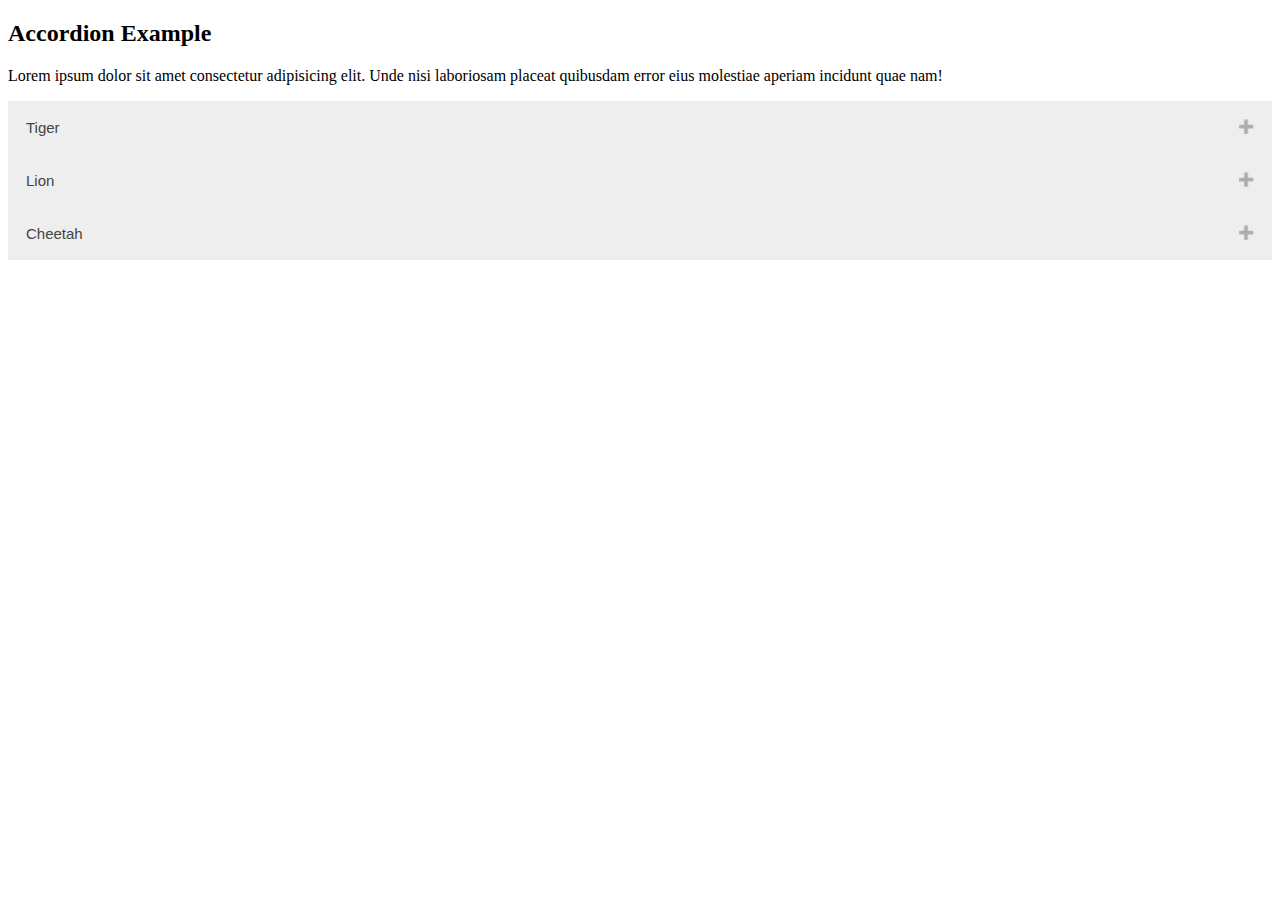
<file: Accardion/index.html>
<!DOCTYPE html>
<html lang="en">

<head>
    <meta charset="UTF-8">
    <meta http-equiv="X-UA-Compatible" content="IE=edge">
    <meta name="viewport" content="width=device-width, initial-scale=1.0">
    <title>Document</title>
    <link rel="stylesheet" href="style.css">
</head>

<body>
    <h2>Accordion Example</h2>

    <p>Lorem ipsum dolor sit amet consectetur adipisicing elit. Unde nisi laboriosam placeat quibusdam error eius
        molestiae aperiam incidunt quae nam!</p>

    <button class="accordion">Tiger</button>

    <div class="panel">
        <p>Lorem, ipsum dolor sit amet consectetur adipisicing elit. Maiores tenetur recusandae, dicta vero fugiat
            laudantium.</p>
    </div>
    <button class="accordion">Lion</button>

    <div class="panel">
        <p>Lorem, ipsum dolor sit amet consectetur adipisicing elit. Maiores tenetur recusandae, dicta vero fugiat
            laudantium.</p>
    </div>
    <button class="accordion">Cheetah</button>
    <div class="panel">
        <p>Lorem, ipsum dolor sit amet consectetur adipisicing elit. Maiores tenetur recusandae, dicta vero fugiat
            laudantium.</p>
    </div>

    

    <script src="script.js"></script>
</body>

</html>
</file>
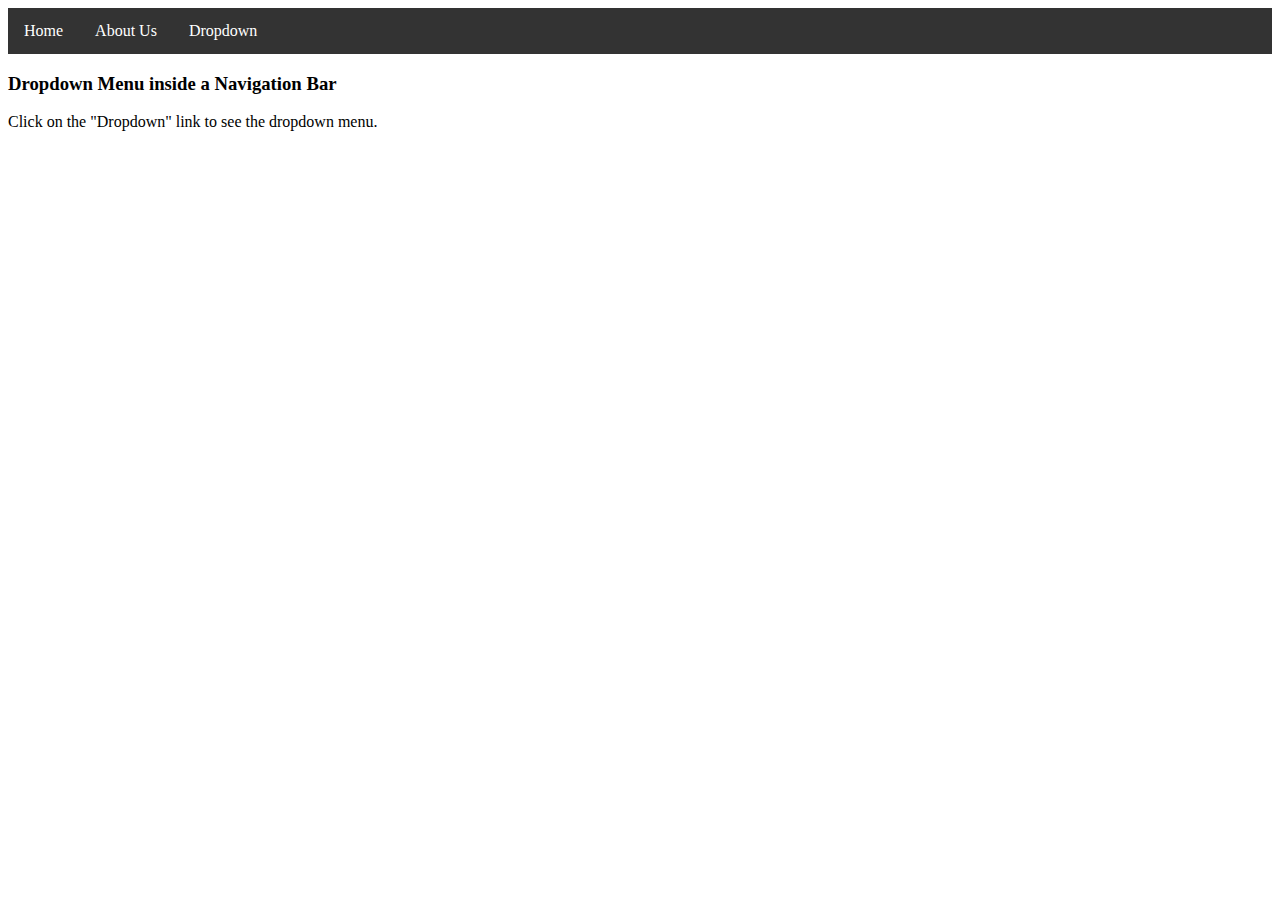
<file: Hover Dropdown/index.html>
<!DOCTYPE html>
<html lang="en">
<head>
    <meta charset="UTF-8">
    <meta http-equiv="X-UA-Compatible" content="IE=edge">
    <meta name="viewport" content="width=device-width, initial-scale=1.0">
    <title>Document</title>
    <link rel="stylesheet" href="style.css">
</head>
<body>
    
    <!-- <h2>Hoverable Dropdown</h2>
    <p>Move the mouse over the button to open the dropdown menu.</p>

    <div class="dropdown">
        <button class="dropbtn">Dropdown</button>

        <div class="dropdown-content">
            <a href="#">Link 1</a>
            <a href="#">Link 2</a>
            <a href="#">Link 3</a>
        </div>
    </div> -->

    <!-- Hoverable Dropdown Menu in Navbar -->

    <!-- <ul>
        <li><a href="#home">Home</a></li>
        <li><a href="#news">News</a></li>
        <li class="dropdown">

            <a href="#" class="dropbtn">Dropdown</a>
            <div class="dropdown-content">
                <a href="#">Link 1</a>
                <a href="#">Link 2</a>
                <a href="#">Link 3</a>
            </div>
        </li>
    </ul>
    <h3>Dropdown Menu inside a Navigation Bar</h3>
    <p>Hover over the "Dropdown" link to see the dropdown menu</p> -->

    <!-- CLICKABLE DROPDOWN -->

    <!-- <div class="dropdown">
        <button onclick="myFunction()" class="dropbtn">Dropdown</button>

        <div id="myDropdown" class="dropdown-content">
            <a href="#home">Home</a>
            <a href="#about">About</a>
            <a href="#contact">Contact</a>
        </div>
    </div> -->

    <!-- Clickable Dropdown Menu in Navbar  -->

    <ul>
        <li><a href="#home">Home</a></li>
        <li><a href="#news">About Us</a></li>

        <li><a href="javascript:void(0)" class="dropbtn" onclick="myFunction()">Dropdown</a>
            <div class="dropdown-content" id="myDropdown">

                <a href="#">Link 1</a>
                <a href="#">Link 2</a>
                <a href="#">Link 3</a>

            </div>
        </li>
    </ul>

    <h3>Dropdown Menu inside a Navigation Bar</h3>

    <p>Click on the "Dropdown" link to see the dropdown menu.</p>

<script src="script.js"></script>
</body>
</html>
</file>
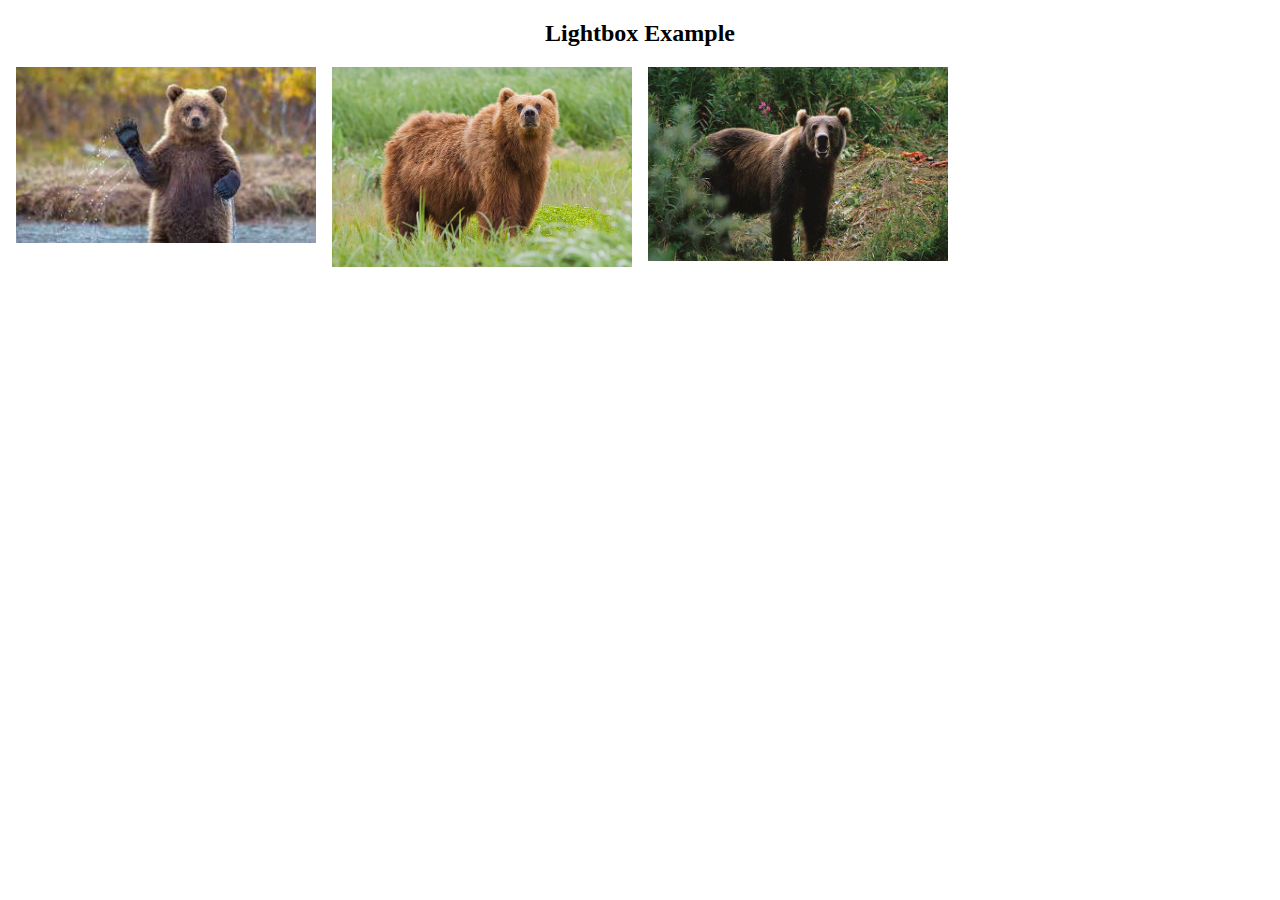
<file: Slide/index.html>
<!DOCTYPE html>
<html lang="en">

<head>
    <meta charset="UTF-8">
    <meta http-equiv="X-UA-Compatible" content="IE=edge">
    <meta name="viewport" content="width=device-width, initial-scale=1.0">
    <title>My Slide</title>
    <link rel="stylesheet" href="style.css">
</head>

<body>
    <h2 style="text-align: center">Lightbox Example</h2>

    <div class="row">
        <div class="column">
            <img src="./images/ayi-1.jpg" style="width:100%" onclick="openModal();currentSlide(1)"
                class="hover-shadow cursor">
        </div>
        <div class="column">
            <img src="./images/ayi-2.jpg" style="width: 100%" onclick="openModal();currentSlide(2)"
                class="hover-shadow cursor">
        </div>
        <div class="column">
            <img src="./images/ayi-3.jpg" style="width: 100%" onclick="openModal();currentSlide(3)"
                class="hover-shadow cursor">
        </div>
    
        <div id="myModal" class="modal">
            <span class="close cursor" onclick="closeModal()">&times;</span>
            <div class="modal-content">

                <div class="mySlides">
                    <div class="numbertext">1 / 3</div>
                    <img src="./images/ayi-1.jpg" style="width: 100%" alt="">
                </div>
                <div class="mySlides">
                    <div class="numbertext">2 / 3</div>
                    <img src="./images/ayi-2.jpg" style="width: 100%" alt="">
                </div>
                <div class="mySlides">
                    <div class="numbertext">3 / 3</div>
                    <img src="./images/ayi-3.jpg" style="width: 100%" alt="">
                </div>
                <a href="" class="prev" onclick="plusSlides(-1)">&#10094;</a>
                <a href="" class="next" onclick="plusSlides(1)">&#10095;</a>

                <div class="caption-container">
                    <p id="caption"></p>
                </div>
                <div class="column">
                    <img src="./images/ayi-1.jpg" alt="Bear1" class="demo cursor" style="width: 100%"
                        onclick="currentSlide(1)">
                </div>
                <div class="column">
                    <img src="./images/ayi-2.jpg" alt="Bear2" class="demo cursor" style="width: 100%"
                        onclick="currentSlide(2)">
                </div>
                <div class="column">
                    <img src="./images/ayi-3.jpg" alt="Bear3" class="demo cursor" style="width: 100%"
                        onclick="currentSlide(3)">
                </div>
            </div>

<script src="./script.js"></script>
</body>

</html>
</file>
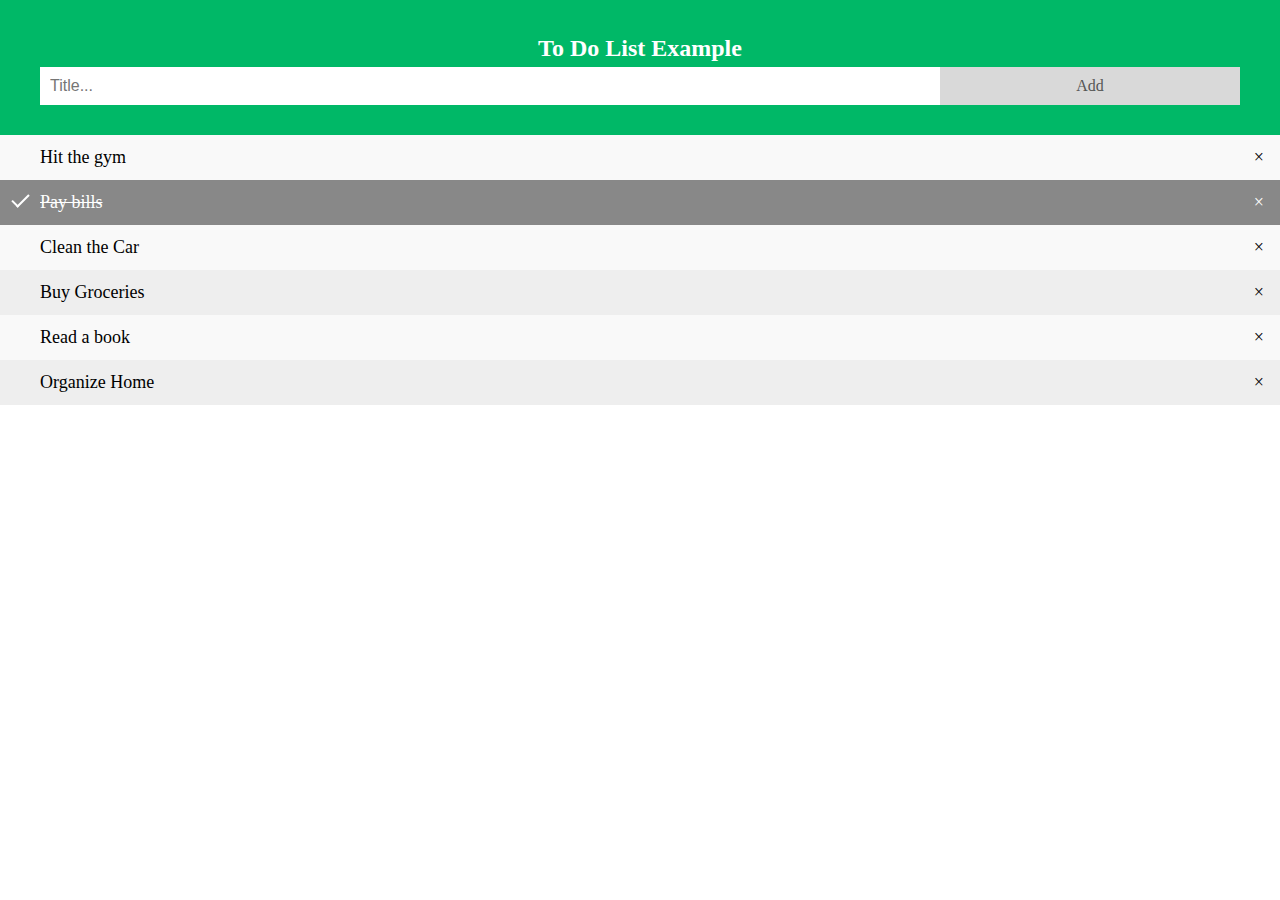
<file: ToDoList/index.html>
<!DOCTYPE html>
<html lang="en">

<head>
    <meta charset="UTF-8">
    <meta http-equiv="X-UA-Compatible" content="IE=edge">
    <meta name="viewport" content="width=device-width, initial-scale=1.0">
    <title>To Do List</title>
    <link rel="stylesheet" href="style.css">
</head>

<body>
    <div id="myDIV" class="header">
        <h2 style="margin: 5px;">To Do List Example</h2>

        <input type="text" id="myInput" placeholder="Title...">

        <span onclick="newElement()" class="addBtn">Add</span>

    </div>

    <ul id="myUL">
        <li>Hit the gym</li>
        <li class="checked">Pay bills</li>
        <li>Clean the Car</li>
        <li>Buy Groceries</li>
        <li>Read a book</li>
        <li>Organize Home</li>

    </ul>

    <script src="script.js"></script>
</body>

</html>
</file>
<file: Accardion/style.css>
button.accordion {
    background-color: #eee;
    color: #444;
    cursor: pointer;
    padding: 18px;
    width: 100%;
    border: none;
    text-align: left;
    outline: none;
    font-size: 15px;
    transition: 0.4s;
}




button.accordion.active,
button.accordion:hover {
    background-color: #ddd;
}

button.accordion::after{
    content: "\02795";
    font-size: 13px;
    color: #7777;
    float: right;
    margin-left: 5px;
}
button.accordion.active::after{
    content: "\2796";
}
div.panel {
    padding: 0 18px;
    background-color: white;
    max-height: 0;
    overflow: hidden;
    transition: 0.6s ease-in-out;
    opacity: 0;
}
div.panel.show{
    opacity: 1;
    max-height: 500px;
}
</file>
<file: Hover Dropdown/style.css>
/* Hoverable Dropdown */

/* .dropbtn {
    background-color: #48d1cc;
    color: white;
    padding: 16px;
    font-size: 16px;
    border: none;
    cursor: pointer;
}
.dropdown {
    position: relative;
    display: inline-block;
}
.dropdown-content {
    display: none;
    position: absolute;
    background-color: #f9f9f9;
    min-width: 160px;
    box-shadow: 0px 8px 16px 0px rgba(0, 0, 0, 0.2);
}
.dropdown-content a {
    color: black;
    padding:  12px 16px;
    text-decoration: none;
    display: block;
}
.dropdown-content a:hover{
    background-color: #f1f1f1;
}
.dropdown:hover .dropdown-content {
    display: block;
}
.dropdown:hover .dropbtn {
    background-color: #7effa5;
} */

/* Hoverable Dropdown Menu in Navbar style */
/* ul{
    list-style: none;
    margin: 0;
    padding: 0;
    overflow: hidden;
    background-color: #333;
}
li{
    float: left;
}
li a, .dropbtn {
    display: inline-block;
    color: white;
    text-align: center;
    padding: 14px 16px;
    text-decoration: none;
}
li a:hover, .dropdown:hover .dropbtn {
    background-color: #48d1cc;
}
li.dropdown{
    display: inline-block;
}
.dropdown-content{
    display: none;
    position: absolute;
    background-color: #f9f9f9;
    min-width: 160px;
    box-shadow: 0px 8px 16px 0px rgba(0, 0, 0, 0.2);
}
.dropdown-content a {
    color: black;
    padding: 12px 16px;
    text-decoration: none;
    display: block;
    text-align: left;
}
.dropdown-content a:hover{
    background-color: #f1f1f1;
}
.dropdown:hover .dropdown-content {
    display: block;
} */

/*------------- Clickable dropdown ------------------------*/
/*
.dropbtn {
    background-color: #48d1cc;
    color: white;
    padding: 16px;
    font-size: 16px;
    border: none;
    cursor: pointer;
}
.dropbtn:hover, .dropbtn:focus {
    background-color: #7effa5;
}
.dropdown {
    position: relative;
    display: inline-block;
}
.dropdown-content{
    display: none;
    position: absolute;
    background-color: #f9f9f9;
    min-width: 160px;
    overflow: auto;
    box-shadow: 0px 8px 16px 0px rgba(0, 0, 0, 0.2);
}
.dropdown-content a {
    color: black;
    padding: 12px 16px;
    text-decoration: none;
    display: block;
   
}
.dropdown a:hover{
    background-color: #f1f1f1;
}
.show {
    display: block;
}
*/
/* -----Clickable Dropdown Menu in Navbar--------- */

ul{
    list-style: none;
    margin: 0;
    padding: 0;
    overflow: hidden;
    background-color: #333;
}
li{
    float: left;
}
li a, .dropbtn {
    display: inline-block;
    color: white;
    text-align: center;
    padding: 14px 16px;
    text-decoration: none;
}
li a:hover, .dropdown:hover .drpbtn {
    background-color: #48d1cc;
}
li.dropdown {
    display: inline-block;
}
.dropdown-content {
    display: none;
    position: absolute;
    background-color: #f9f9f9;
    min-width: 160px;
    box-shadow: 0px 8px 16px 0px rgba(0, 0, 0, 0.2);
}
.dropdown-content a{
    color: black;
    padding: 12px 16px;
    text-decoration: none;
    display: block;
    text-align: left;
}
.dropdown-content a:hover{background-color: #f1f1f1;}

.show{
    display: block;
}
</file>
<file: Slide/style.css>
*{
    box-sizing: border-box;
}
.row > .column {
    padding: 0 8px;
}
.row::after{
    content: "";
    display: table;
    clear: both;
}
.column {
    float: left;
    width: 25%;
}
.modal{
    display: none;
    position: fixed;
    z-index: 1;
    padding-top: 100px;
    left: 0;
    top: 0;
    width: 100%;
    height: 100%;
    overflow: auto;
    background-color: #b0d7c5;
}
.modal-content{
    position: relative;
    background-color: #fefefe;
    margin: auto;
    padding: 0;
    width: 90%;
    max-width: 1200px;
}
.close{
    color: white;
    position: absolute;
    top: 10px;
    right: 25px;
    font-size: 35px;
    font-weight: bold;
}
.close:hover,
.close:focus {
    color: #999;
    text-decoration: none;
    cursor: pointer;
}

.mySlide{
    display: none;
}
.cursor {
    cursor: pointer;
}
.prev,
.next {
    cursor: pointer;
    position: absolute;
    top: 50%;
    width: auto;
    padding: 16px;
    margin-top: -50px;
    color: white;
    font-weight: bold;
    font-size: 20px;
    transition: 0.6s ease;
    border-radius: 0 3px 3px 0;
    user-select: none;
    -webkit-user-select: none;
    text-decoration: none;
}
.next {
    right: 0;
    border-radius: 3px 0 0 3px;
}
.prev:hover,
.next:hover {
    background-color: rgba(0, 0, 0, 0.8);
}
.numbertext{
    color: #f2f2f2;
    font-size: 12px;
    padding: 8px 12px;
    position: absolute;
    top: 0;
}
img{
    margin-bottom: -4px;
}
.caption-container {
    text-align: center;
    background-color: #00b867;
    padding: 2px 16px;
    color: white;
}
.demo{
    opacity: 0.6;
}
.active,
.demo:hover{
    opacity: 1;
}
img.hover-shadow{
    transition: 0.3s;
}
.hover-shadow:hover {
    box-shadow: 0 4px 8px 0 rgba(0, 0, 0, 0.19);
}
</file>
<file: ToDoList/style.css>
body{
    margin: 0;
    min-width: 250px;
}
ul{
    margin: 0;
    padding: 0;
}

ul li {
    cursor: pointer;
    position: relative;
    padding: 12px 8px 12px 40px;
    background: #eee;
    font-size: 18px;
    transition: 0.2s;

    -webkit-user-select: none;
    -moz-user-select: none;
    user-select: none;
}
ul li:nth-child(odd) {
    background: #f9f9f9;
}
ul li:hover{
    background: #ddd;
}
ul li.checked {
    background: #888;
    color: #fff;
    text-decoration: line-through;
}
ul li.checked::before {
    content: "";
    position: absolute;
    border-color: #fff;
    border-style: solid;
    border-width: 0 2px 2px 0;
    top: 10px;
    left: 16px;
    transform: rotate(45deg);
    height: 15px;
    width: 7px;
}
.close {
    position: absolute;
    right: 0;
    top: 0;
    padding: 12px 16px 12px 16px;
}
.close:hover{
    background-color: #f44336;
}
.header{
    background-color: #00b867;
    padding: 30px 40px;
    color: white;
    text-align: center;
}
.header::after {
    content: "";
    display: table;
    clear: both;
}
input {
    border: none;
    width: 75%;
    padding: 10px;
    float: left;
    font-size: 16px;
    box-sizing: border-box;
}
.addBtn {
    padding: 10px;
    box-sizing: border-box;
    width: 25%;
    background: #d9d9d9;
    color: #555;
    float: left;
    text-align: center;
    font-size: 16px;
    cursor: pointer;
    transition: 0.3s;
}
.addBtn:hover {
    background-color: #bbb;
}
</file>
